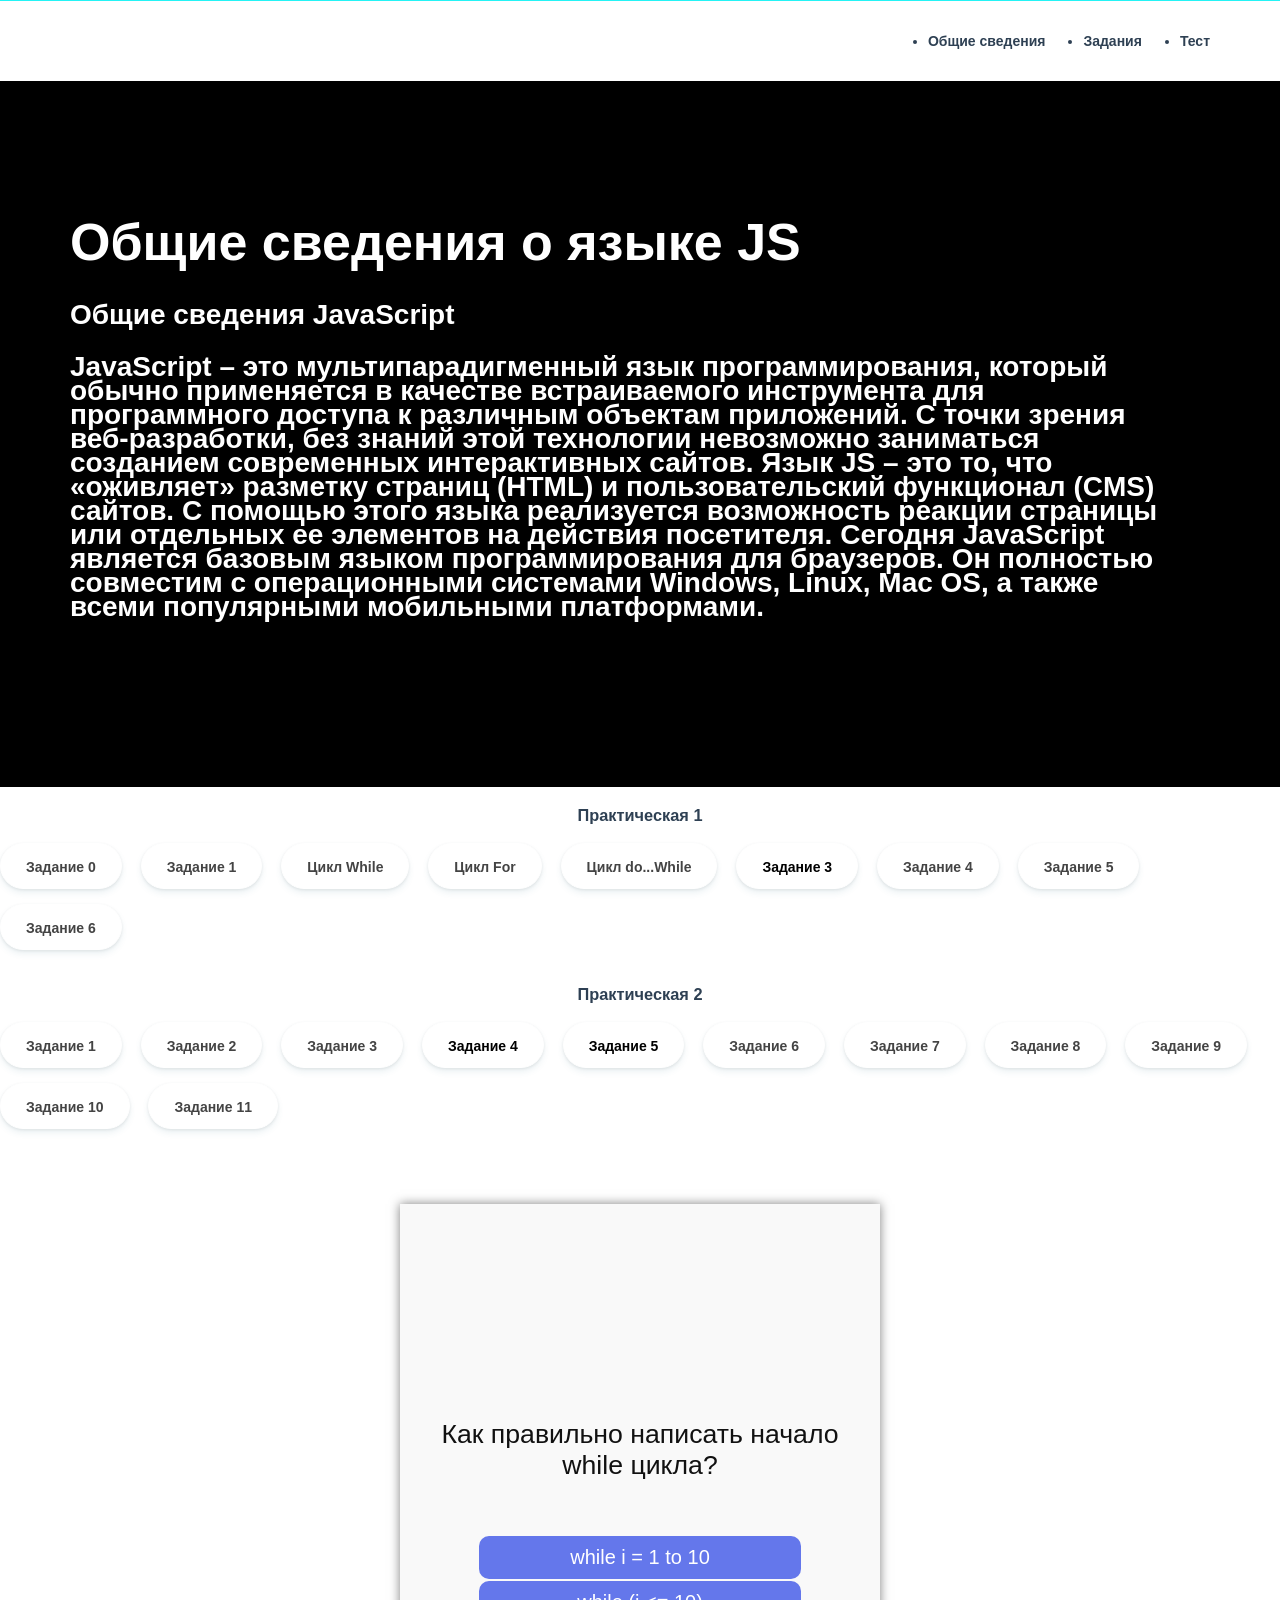
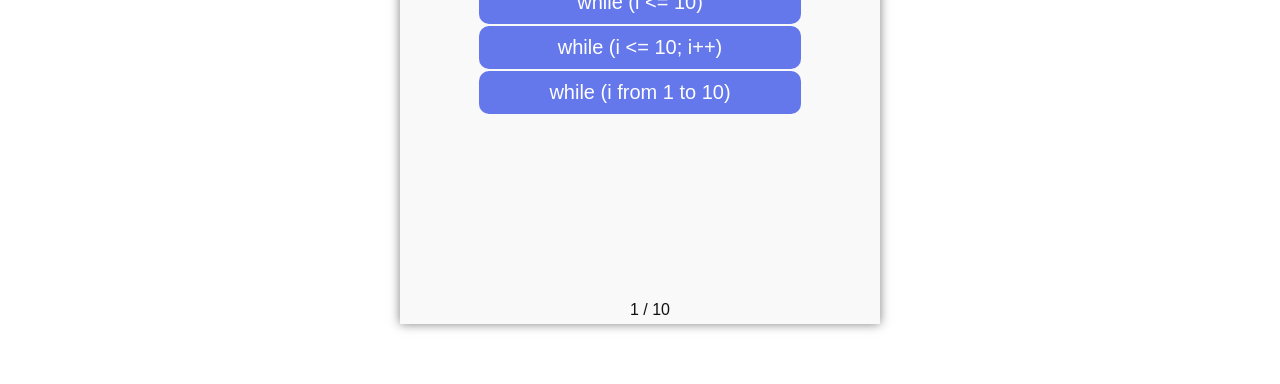
<file: index.html>
<!doctype html>
<html class="no-js" lang="">

<head>
  <meta charset="utf-8">
  <title></title>
  <meta name="description" content="">
  <meta name="viewport" content="width=device-width, initial-scale=1">

  <meta property="og:title" content="">
  <meta property="og:type" content="">
  <meta property="og:url" content="">
  <meta property="og:image" content="">

  <link rel="manifest" href="site.webmanifest">
  <link rel="apple-touch-icon" href="icon.png">

  <link rel="stylesheet" href="css/normalize.css">
  <link rel="stylesheet" href="css/main.css">
  <link rel="stylesheet" href="css/style.css">

  <meta name="theme-color" content="#fafafa">
</head>

<body>
<a name = "myHeader"></a>
<header class="header" id="myHeader">
  <div class="container">
    <div class="header__inner">
      <div class="logo">
        <a href="#">
        </a>
      </div>

      <nav class="menu">
        <div class="btn__menu">
          <div></div>
          <div></div>
          <div></div>
        </div>
        <ul class="menu__list">
          <li><a href="#a1">Общие сведения</a></li>
          <li><a href="#a2">Задания</a></li>
          <li><a href="#a3">Тест</a></li>
        </ul>
      </nav>
    </div>
  </div>
</header>

<section class="top" id="a1">
  <div class="container">
    <div class="top__inner">
      <div class="top-info">

        <div class="top-info__title">
          <h1>Общие сведения о языке JS</h1>
        </div>
        <div class="top-info__list">
          <h1 class="header-title">
            Общие сведения JavaScript
            <span><p>JavaScript – это мультипарадигменный язык программирования,
        который обычно применяется в качестве встраиваемого инструмента для программного доступа к различным объектам приложений.
        С точки зрения веб-разработки, без знаний этой технологии невозможно заниматься созданием современных интерактивных сайтов.
        Язык JS – это то, что «оживляет» разметку страниц (HTML) и пользовательский функционал (CMS) сайтов.
        С помощью этого языка реализуется возможность реакции страницы или отдельных ее элементов на действия посетителя.
        Сегодня JavaScript является базовым языком программирования для браузеров. Он полностью совместим с операционными системами Windows, Linux, Mac OS,
        а также всеми популярными мобильными платформами.</p>
        </div>
      </div>
    </div>
  </div>
</section>


<section id="a2">

    <center><h3><p>Практическая 1</p></h3></center>
    <button class="btn" type="button" id="btn">Задание 0</button>
    <button class="btn" type="button" id="btn1">Задание 1</button>
    <button class="btn" type="button" id="while">Цикл While</button>
    <button class="btn" type="button" id="for">Цикл For</button>
    <button class="btn" type="button" id="dowhile">Цикл do...While</button>
    <button class="btn"><a href="virus.html" target="_blank">Задание 3</a></button>
    <button class="btn" type="button" id="btn4">Задание 4</button>
    <button class="btn" type="button" id="btn5">Задание 5</button>
    <button class="btn" type="button" id="btn6">Задание 6</button>
    <center><h3><p>Практическая 2</p></h3></center>
    <span><button class="btn" type="button" id="bt1">Задание 1</button></span>
    <button class="btn" type="button" id="bt2">Задание 2</button>
    <button class="btn" type="button" id="bt3">Задание 3</button>
    <button class="btn"><a href="task4.html" target="_blank">Задание 4</a></button>
    <button class="btn"><a href="task5.html" target="_blank">Задание 5</a></button>
    <button class="btn" type="button" id="bt6">Задание 6</button>
    <button class="btn" type="button" id="bt7">Задание 7</button>
    <button class="btn" type="button" id="bt8">Задание 8</button>
    <button class="btn" type="button" id="bt9">Задание 9</button>
    <button class="btn" type="button" id="bt10">Задание 10</button>
    <button class="btn" type="button" id="bt11">Задание 11</button>
</section>

<section id="a3">
  <div class="wrapper">
    <iframe src="quiz.html" width="480" height="720" class="quiz-frame"></iframe>
  </div>
</section>

  <script src="js/vendor/modernizr-3.11.2.min.js"></script>
  <script src="js/plugins.js"></script>
  <script src="js/main.js"></script>

</body>
</html>
</file>
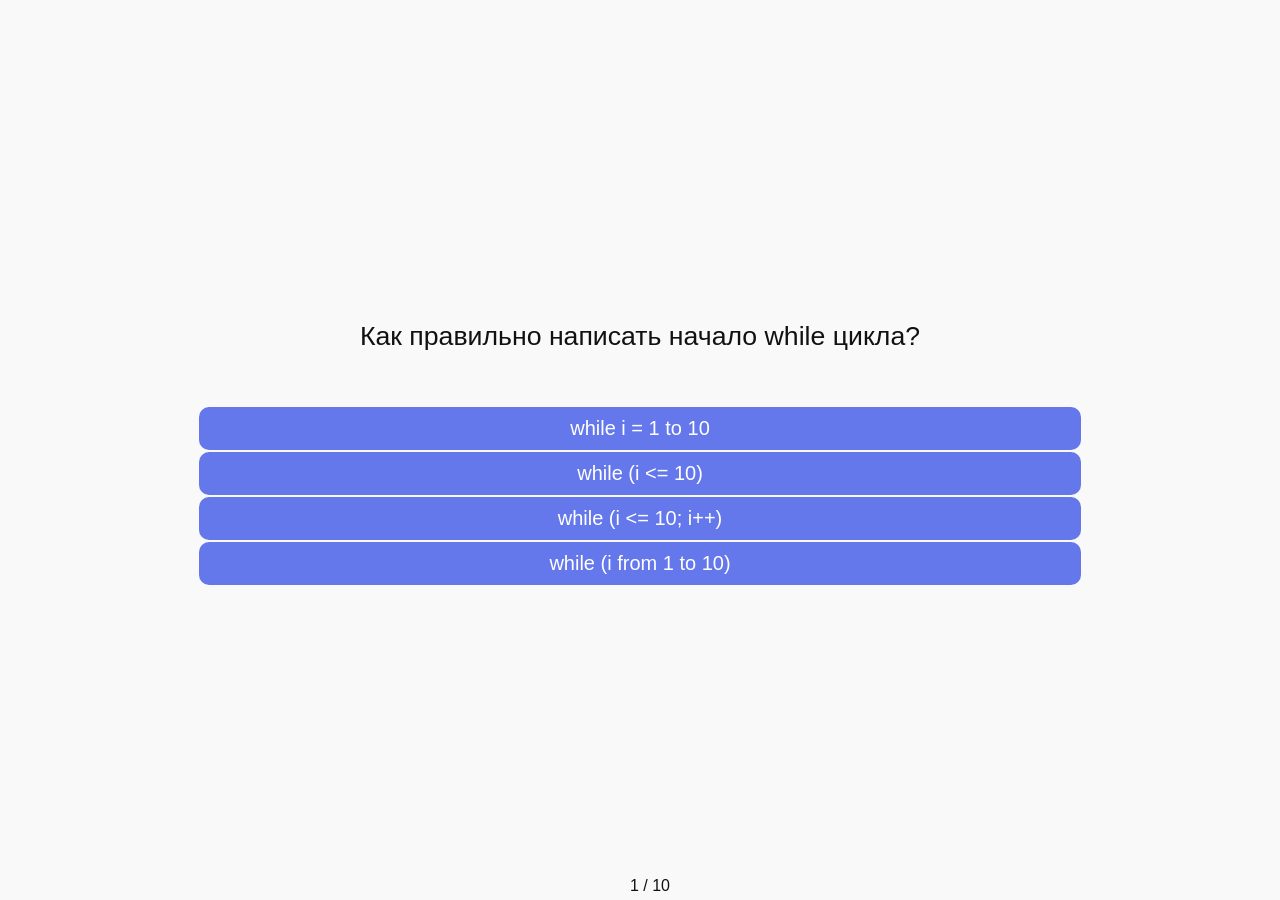
<file: quiz.html>
<!DOCTYPE html>
<html>
<head>
  <title>Quiz</title>
  <meta charset="utf-8">
  <link rel="stylesheet" type="text/css" href="css/settings.css">
  <meta name='viewport' content='width=device-width, initial-scale=1.0, maximum-scale=1.0, user-scalable=0' />
  <meta name="apple-mobile-web-app-capable" content="yes">
  <meta name="mobile-web-app-capable" content="yes">
  <meta name="HandheldFriendly" content="true"/>
</head>
<body>
<div class="wrapper">
  <main class="main">
    <div class="quiz__head">
      <div class="head__content" id="head">Тест</div>
    </div>
    <div class="quiz__body">
      <div class="buttons">
        <div class="buttons__content" id="buttons">
          <button class="button">1 кнопка</button><br>
          <button class="button button_wrong">2 кнопка</button><br>
          <button class="button button_correct">3 кнопка</button><br>
          <button class="button button_passive">4 кнопка</button><br>
        </div>
      </div>

      <div class="quiz__footer">
        <div class="footer__content" id="pages">0 / 0</div>
      </div>
    </div>

  </main>
</div>
<script type="text/javascript" src="js/Test.js"></script>
</body>
</html>
</file>
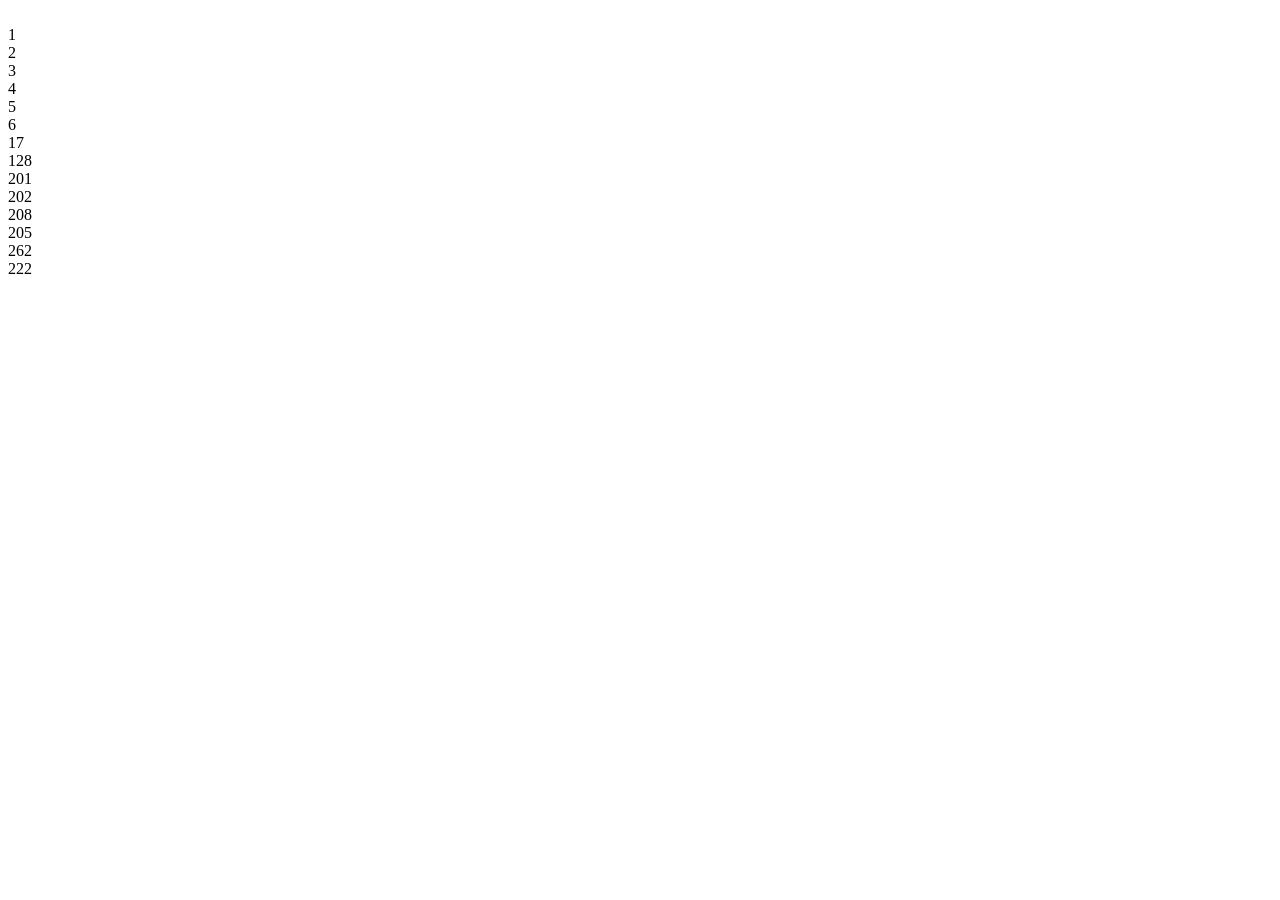
<file: task5.html>
<!DOCTYPE html>

<html lang="ru" xmlns="http://www.w3.org/1999/xhtml">
<head>
  <meta charset="utf-8" />
  <title>Z5</title>
</head>
<body>
<script>
  let arr4 = new Array(1, 2, 3, 4, 5, 6, 17, 128);
  let arr2 = new Array(201, 202, 208, 205, 262, 222)
  let ResultArr = arr4.concat(arr2)
  for (i = 0; i < ResultArr.length; i++) {
    document.writeln("<br>" + ResultArr[i])
  }
</script>
</body>
</html>
</file>
<file: css/main.css>
/*! HTML5 Boilerplate v8.0.0 | MIT License | https://html5boilerplate.com/ */

/* main.css 2.1.0 | MIT License | https://github.com/h5bp/main.css#readme */
/*
 * What follows is the result of much research on cross-browser styling.
 * Credit left inline and big thanks to Nicolas Gallagher, Jonathan Neal,
 * Kroc Camen, and the H5BP dev community and team.
 */

/* ==========================================================================
   Base styles: opinionated defaults
   ========================================================================== */

html {
  color: #222;
  font-size: 1em;
  line-height: 1.4;
}

/*
 * Remove text-shadow in selection highlight:
 * https://twitter.com/miketaylr/status/12228805301
 *
 * Vendor-prefixed and regular ::selection selectors cannot be combined:
 * https://stackoverflow.com/a/16982510/7133471
 *
 * Customize the background color to match your design.
 */

::-moz-selection {
  background: #b3d4fc;
  text-shadow: none;
}

::selection {
  background: #b3d4fc;
  text-shadow: none;
}

/*
 * A better looking default horizontal rule
 */

hr {
  display: block;
  height: 1px;
  border: 0;
  border-top: 1px solid #ccc;
  margin: 1em 0;
  padding: 0;
}

/*
 * Remove the gap between audio, canvas, iframes,
 * images, videos and the bottom of their containers:
 * https://github.com/h5bp/html5-boilerplate/issues/440
 */

audio,
canvas,
iframe,
img,
svg,
video {
  vertical-align: middle;
}

/*
 * Remove default fieldset styles.
 */

fieldset {
  border: 0;
  margin: 0;
  padding: 0;
}

/*
 * Allow only vertical resizing of textareas.
 */

textarea {
  resize: vertical;
}

/* ==========================================================================
   Author's custom styles
   ========================================================================== */

/* ==========================================================================
   Helper classes
   ========================================================================== */

/*
 * Hide visually and from screen readers
 */

.hidden,
[hidden] {
  display: none !important;
}

/*
 * Hide only visually, but have it available for screen readers:
 * https://snook.ca/archives/html_and_css/hiding-content-for-accessibility
 *
 * 1. For long content, line feeds are not interpreted as spaces and small width
 *    causes content to wrap 1 word per line:
 *    https://medium.com/@jessebeach/beware-smushed-off-screen-accessible-text-5952a4c2cbfe
 */

.sr-only {
  border: 0;
  clip: rect(0, 0, 0, 0);
  height: 1px;
  margin: -1px;
  overflow: hidden;
  padding: 0;
  position: absolute;
  white-space: nowrap;
  width: 1px;
  /* 1 */
}

/*
 * Extends the .sr-only class to allow the element
 * to be focusable when navigated to via the keyboard:
 * https://www.drupal.org/node/897638
 */

.sr-only.focusable:active,
.sr-only.focusable:focus {
  clip: auto;
  height: auto;
  margin: 0;
  overflow: visible;
  position: static;
  white-space: inherit;
  width: auto;
}

/*
 * Hide visually and from screen readers, but maintain layout
 */

.invisible {
  visibility: hidden;
}

/*
 * Clearfix: contain floats
 *
 * For modern browsers
 * 1. The space content is one way to avoid an Opera bug when the
 *    `contenteditable` attribute is included anywhere else in the document.
 *    Otherwise it causes space to appear at the top and bottom of elements
 *    that receive the `clearfix` class.
 * 2. The use of `table` rather than `block` is only necessary if using
 *    `:before` to contain the top-margins of child elements.
 */

.clearfix::before,
.clearfix::after {
  content: " ";
  display: table;
}

.clearfix::after {
  clear: both;
}

/* ==========================================================================
   EXAMPLE Media Queries for Responsive Design.
   These examples override the primary ('mobile first') styles.
   Modify as content requires.
   ========================================================================== */

@media only screen and (min-width: 35em) {
  /* Style adjustments for viewports that meet the condition */
}

@media print,
  (-webkit-min-device-pixel-ratio: 1.25),
  (min-resolution: 1.25dppx),
  (min-resolution: 120dpi) {
  /* Style adjustments for high resolution devices */
}

/* ==========================================================================
   Print styles.
   Inlined to avoid the additional HTTP request:
   https://www.phpied.com/delay-loading-your-print-css/
   ========================================================================== */

@media print {
  *,
  *::before,
  *::after {
    background: #fff !important;
    color: #000 !important;
    /* Black prints faster */
    box-shadow: none !important;
    text-shadow: none !important;
  }

  a,
  a:visited {
    text-decoration: underline;
  }

  a[href]::after {
    content: " (" attr(href) ")";
  }

  abbr[title]::after {
    content: " (" attr(title) ")";
  }

  /*
   * Don't show links that are fragment identifiers,
   * or use the `javascript:` pseudo protocol
   */
  a[href^="#"]::after,
  a[href^="javascript:"]::after {
    content: "";
  }

  pre {
    white-space: pre-wrap !important;
  }

  pre,
  blockquote {
    border: 1px solid #999;
    page-break-inside: avoid;
  }

  /*
   * Printing Tables:
   * https://web.archive.org/web/20180815150934/http://css-discuss.incutio.com/wiki/Printing_Tables
   */
  thead {
    display: table-header-group;
  }

  tr,
  img {
    page-break-inside: avoid;
  }

  p,
  h2,
  h3 {
    orphans: 3;
    widows: 3;
  }

  h2,
  h3 {
    page-break-after: avoid;
  }

}
</file>
<file: css/style.css>
*{
    box-sizing: border-box;
}

a{
    color: black;
    text-decoration: none;
}

body{
    font-weight: 400;
    font-family: 'Lato', sans-serif;
    line-height: 24px;
    font-size: 14px;
    color: #2E4053;
}

.container{
    max-width: 1170px;
    margin: 0 auto;
    padding: 0 15px;
}
.header{
    border-top: 1px solid #24f3f5;
    background: #fff;
}

.header__inner{
    display: flex;
    justify-content: space-between;
    align-items: center;
    height: 80px;
}
.content {
  padding: 16px;
}

.sticky {
  position: fixed;
  top: 0;
  width: 100%
}

.sticky + .content {
  padding-top: 80px;
}

.menu__list{
    display: flex;
}

.menu__list li{
    margin-left: 38px;
}
.menu__list a{
    font-size: 14px;
    color: #2E4053;
    font-weight: 700;
    font-family: 'Open Sans', sans-serif;
}

.btn__menu{
    width: 40px;
    display: none;
}

.btn__menu div{
    height: 5px;
    background-color: #003262;
    margin-bottom: 5px;

}

.top{
  background-color: #000000;
    color: #fff;
    padding-top: 100px;
    padding-bottom: 140px;
}

.top__inner{
    display: flex;
}

.top-info{
    max-width: 1170px;
    margin-right: 35px;
}

.top-info__title{
    font-weight: 900;
    font-family: 'Roboto', sans-serif;
    font-size: 26px;
    line-height: 52px;
}

.top-info__descr{
    font-weight: 900;
    font-family: 'Roboto', sans-serif;
    line-height: 52px;
}

.top-info__descr2{
    font-weight: 900;
    font-family: 'Roboto', sans-serif;
    line-height: 52px;
}

.bot-info__title{
    font-weight: 900;
    font-family: 'Roboto', sans-serif;
    font-size: 20px;
    line-height: 52px;
}

table {
  table-layout: fixed;
  width: 80%;
}

.test{
   display: flex;
    justify-content: center;
    align-items: center;
}

.footer{
    background-color: #304054;
    color: #fff;
    font-weight: 700;
    font-family: 'Open Sans', sans-serif;
    display: flex;
    justify-content: center;
    align-items: center;
    height: 80px;
}

.title{
    text-align: center;
    font-size: 40px;
    line-height: 50px;
    font-weight: 700;
    font-family: 'Roboto',sans-serif;
    color: #2E4053;
}

.projects{
    padding: 120px 0;
    color: #fafafa;
}

.projects-slider__item{

}

.projects-slider{
    margin-top: 120px;
}

.projects-slider .slick-list{
    margin: 0 -50px;
}

.projects-slider .slick-slide{
    margin: 0 50px;
}

.projects-slider .slick-dots{
    list-style: none;
    display: flex;
    justify-content: center;
    margin-top: 50px;
}

.projects-slider .slick-dots li{
    margin: 0 8px;
}

.projects-slider .slick-dots li.slick-active button{
    background-color: #fff;
    border: 2px solid #003262;
}

.projects-slider .slick-dots button{
    font-size: 0;
    width: 10px;
    height: 10px;
    border-radius: 50%;
    padding: 0;
    border: none;
    background-color: #003262;
    outline: none;

}

.projects-box{
}

.projects-box__images{
    width: 520px;
    height: 350px;
    margin: 0 auto;
    display: flex;
    align-items: center;
    justify-content: center;
}

.projects-box__text{
    width: 520px;
    font-size: 16px;
    line-height: 26px;
    margin-bottom: 15px;
    display: flex;
    justify-content: center;
}

.projects-box__text span{
    font-weight: 700;
    font-family: 'Roboto',sans-serif;
    color: #2E4053;
}

.bot{
  background-color: #003262;
    color: #fff;
    padding-top: 140px;
    padding-bottom: 140px;
}

.game{
    width: 640px;
    height: 400px;
    margin: 0 auto;
    display: flex;
    justify-content: center;
    align-items: center;
    position: relative;
    cursor: pointer;
    overflow: hidden;
}
.game-img{
    transition: all .5s ease;
}

.game:hover .game-img{
    transform: translateY(-200%);
}

.game::after{
    content: "";
    width: 500px;
    height: 350px;
    position: absolute;
    transition: all .5s;
}

.game::after{
    background-image: url(../images/game2.jpg);
    background-size: cover;
    transform:  translate(0,200%) rotate(20deg);
}

.game:hover:after{
    transform: translate(0, 0) rotate(0deg);
}

.web{
    width: 580px;
    height: 400px;
    margin: 0 auto;
    display: flex;
    justify-content: center;
    align-items: center;
    position: relative;
    cursor: pointer;
    overflow: hidden;
}
.web-img{
    transition: all .5s ease;
}

.web:hover .web-img{
    transform: translateY(-200%);
}

.web::after{
    content: "";
    width: 500px;
    height: 250px;
    position: absolute;
    transition: all .5s;
}

.web::after{
    background-image: url(../images/web2.jpg);
    background-size: cover;
    transform:  translate(0,200%) rotate(20deg);
}

.web:hover:after{
    transform: translate(0, 0) rotate(0deg);
}

.up{
    position: fixed;
    bottom: 20px;
    right: 0;
}

td{
    padding-right: 5px;
}

.wrapper {
  padding: 20px 40px;
  font-family: 'Arial';
  font-size: 16px;
}

.wrapper .inputbox {
  display: inline-block;
  width: 210px;
  border: 1px solid #000;
  text-align: center;
  padding: 5px 10px;
}

.wrapper .inputbox.good {
  background: #b5ffa9;
}

.wrapper .inputbox.bad {
  background: #FC2626;
}

.wrapper {
  display: block;
  margin: 30px 0;
  border: 0;
  background: #fff;
  color: #fff;
  text-align: center;
  padding: 10px 20px;
  text-transform: uppercase;
  cursor: pointer;
}

.wrapper :hover {
  background: #FC2626;
}

.result {
  margin: 50px 0;
  font-weight: bold;
}

.result.good {
  color: #4ea140;
}

.result.bad {
  color: #FC2626;
}

.quiz-frame
{
  border: 0;
  box-shadow: 0 0 10px rgba(0,0,0,0.5);
  margin: 20px;
}

.btn {
  display: inline-block;
  box-sizing: border-box;
  padding: 0 25px;
  margin: 0 15px 15px 0;
  outline: none;
  border: 1px solid #fff;
  border-radius: 50px;
  height: 46px;
  line-height: 46px;
  font-size: 14px;
  font-weight: 600;
  text-decoration: none;
  color: #444;
  background-color: #fff;
  box-shadow: 0 4px 6px rgb(65 132 144 / 10%), 0 1px 3px rgb(0 0 0 / 8%);
  cursor: pointer;
  user-select: none;
  appearance: none;
  touch-action: manipulation;
  vertical-align: top;
  transition: box-shadow 0.2s;
}
.btn:focus-visible {
  border: 1px solid #4c51f9;
  outline: none;
}
.btn:hover {
  transition: all 0.2s;
  box-shadow: 0 7px 14px rgb(65 132 144 / 10%), 0 3px 6px rgb(0 0 0 / 8%);
}
.btn:active {
  background-color: #808080;
}
.btn:disabled {
  background-color: #eee;
  border-color: #eee;
  color: #444;
  cursor: not-allowed;
}
</file>
<file: css/settings.css>
body, html
{
  width: 100%;
  height: 100%;
  margin: 0;
  padding: 0;
  overflow: hidden;
  font-size: 16px;
  font-family: helvetica, arial;
  background: #f9f9f9;
  color: #111;
}

.wrapper
{
  width: 100%;
  height: 100%;
  display: table;
}

.main
{
  display: table-cell;
  vertical-align: middle;
  text-align: center;
}

.quiz-frame
{
  border: 0;
  box-shadow: 0 0 10px rgba(0,0,0,0.5);
}

.quiz__head
{
  font-size: 20pt;
  margin: 10px;
  margin-bottom: 50px;
}

.head__content
{
  padding: 5px;
}

.quiz__body
{
  margin: 10px;
}

.quiz__footer
{
  position: absolute;
  bottom: 0;
  display: block;
  width: 100%;
}

.footer__content
{
  padding: 5px;
}

.button
{
  border: 0;
  border-radius: 10px;
  background: #6477EB;
  color: #fff;
  padding: 10px 25px;
  width: 70%;
  font-size: 15pt;
  display: block;
  margin: 2px auto;
  cursor: pointer;
}

.button_wrong
{
  background: #EB6465;
}

.button_correct
{
  background: #5EB97D;
}

.button_passive
{
  background: #B3B3B3;
}
</file>
